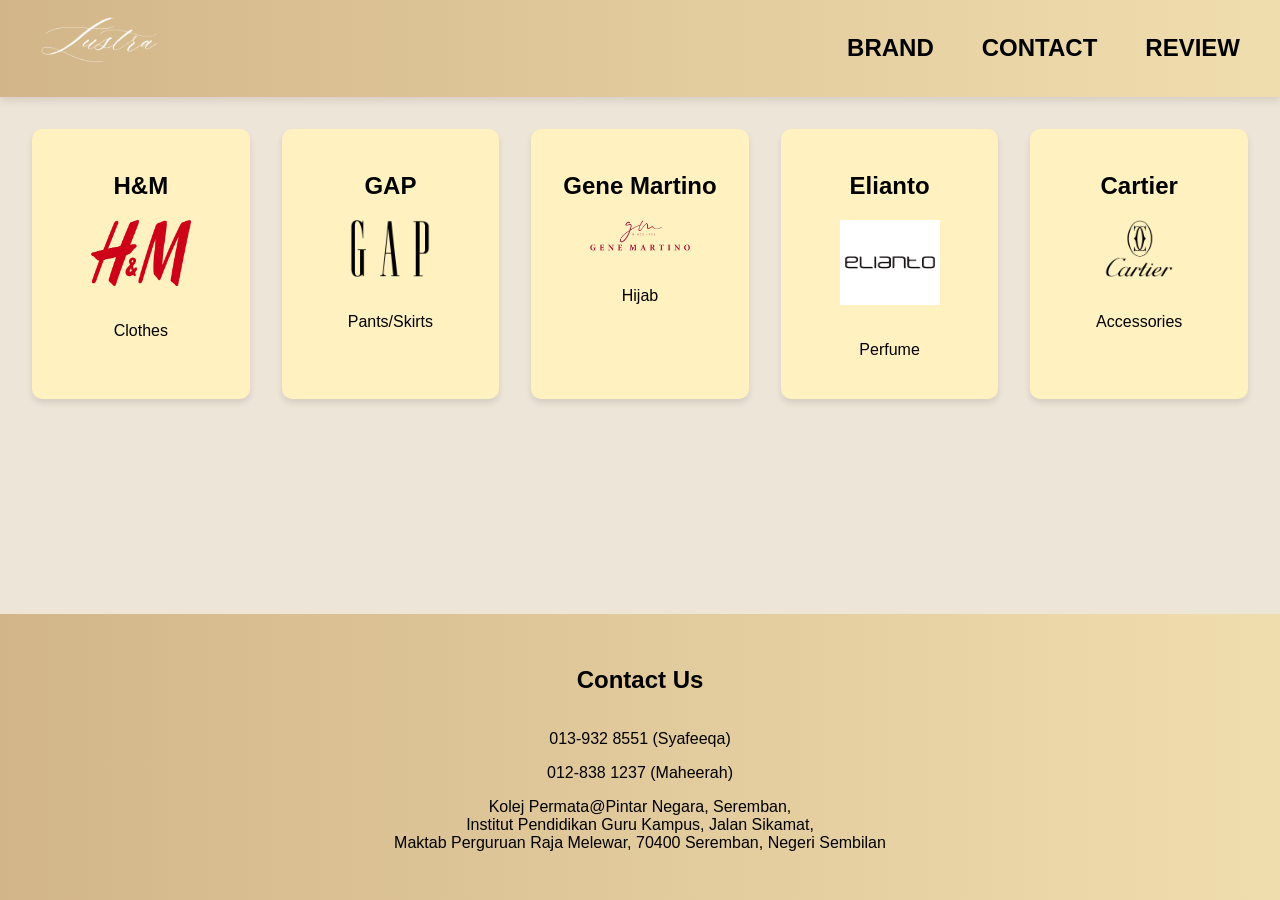
<file: brand.html>
<!DOCTYPE html>
<html lang="en">
<head>
    <meta charset="UTF-8">
    <meta name="viewport" content="width=device-width, initial-scale=1.0">
    <title>Brand</title>
    <link rel="stylesheet" href="styles.css">
    <style>
        @import url('https://fonts.googleapis.com/css2?family=Montserrat:ital,wght@0,100..900&display=swap');

        html, body {
            margin: 0;
            padding: 0;
            font-family: 'Glamor', sans-serif;
            background-color: #EEE5D9;
            height: 100%;
            overflow-y: auto;
            scroll-behavior: smooth;
            display: flex;
            flex-direction: column;
        }
        button{
            font-family: 'Glamor', sans-serif;
            font-weight: 400;
        }

        main {
            flex-grow: 1;
        }

        footer {
            background: linear-gradient(90deg, #D2B68A, #FFF1C0, #D2B68A);
            background-size: 300% 300%;
            animation: glitter 5s linear infinite;
            color: black;
            text-align: center;
            padding: 2rem;
        }

        .contact-icons {
            display: flex;
            justify-content: center;
            gap: 1rem;
            margin-bottom: 1rem;
        }

        .contact-icons i {
            font-size: 2rem;
        }

        @keyframes glitter {
            0% { background-position: 0% 50%; }
            50% { background-position: 100% 50%; }
            100% { background-position: 0% 50%; }
        }

        .brand-section {
            display: grid;
            grid-template-columns: repeat(auto-fit, minmax(200px, 1fr));
            gap: 2rem;
            padding: 2rem;
        }

        .brand-item {
            background: #FFF1C0;
            padding: 1.5rem;
            border-radius: 10px;
            text-align: center;
            box-shadow: 0 4px 6px rgba(0, 0, 0, 0.1);
            transition: transform 0.3s;
            cursor: pointer;
        }

        .brand-item:hover {
            transform: scale(1.05);
        }

        .brand-item img {
            width: 100px;
            margin-bottom: 1rem;
        }

        .description-section {
            margin: 2rem;
            padding: 2rem;
            background: #FFF;
            border-radius: 10px;
            text-align: center;
            box-shadow: 0 4px 6px rgba(0, 0, 0, 0.1);
            display: none;
        }

        .product-section {
            display: none;
            margin: 2rem;
            padding: 2rem;
            background: #FFF;
            border-radius: 10px;
            box-shadow: 0 4px 6px rgba(0, 0, 0, 0.1);
        }

        .product-list {
            display: flex;
            gap: 1rem;
            flex-wrap: wrap;
            justify-content: center;
        }

        .product-item {
            background: #FFF1C0;
            padding: 1rem;
            border-radius: 10px;
            text-align: center;
            box-shadow: 0 4px 6px rgba(0, 0, 0, 0.1);
            width: 150px;
        }

        .product-item img {
            width: 100%;
            border-radius: 5px;
            margin-bottom: 1rem;
        }

        .quiz-section {
            margin: 2rem;
            padding: 2rem;
            background: #FFF;
            border-radius: 10px;
            text-align: center;
            box-shadow: 0 4px 6px rgba(0, 0, 0, 0.1);
            display: none;
        }

        .quiz-section label {
            display: block;
            font-weight: bold;
            margin: 1rem 0 0.5rem;
        }

        .quiz-section select {
            margin: 0.5rem 0 1rem;
            padding: 0.8rem;
            width: 100%;
            max-width: 300px;
            border: 2px solid #D2B68A;
            border-radius: 8px;
            font-size: 1rem;
            background-color: #FFF1C0;
            color: #1a1a1a;
        }

        .quiz-section button {
            margin-top: 1rem;
            padding: 0.8rem 1.5rem;
            background: #D2B68A;
            color: black;
            font-weight: bold;
            border: 2px solid #D2B68A;
            border-radius: 8px;
            font-size: 1rem;
            cursor: pointer;
            transition: background 0.3s ease, color 0.3s ease;
        }

        .quiz-section button:hover {
            background: #FFF1C0;
            color: #1a1a1a;
        }
    </style>
</head>
<body>

    <nav class="glitter-nav">
        <a href="index.html"><img src="logo.png" alt="Logo" style="width: 150px; margin-right: auto;"></a>
        <ul style="display: flex; justify-content: flex-end; align-items: center; margin-left: auto;">
            <li><a href="brand.html">Brand</a></li>
            <li><a href="contact.html">Contact</a></li>
            <li><a href="review.html">Review</a></li>
        </ul>
    </nav>

    <main>
        <div id="brand" class="brand-section">
            <div class="brand-item" onclick="showDescriptionAndQuiz('hnm')">
                <h2>H&M</h2>
                <img src="h&m-logo.png" alt="H&M Logo">
                <p>Clothes</p>
            </div>
            <div class="brand-item" onclick="showDescriptionAndQuiz('gap')">
                <h2>GAP</h2>
                <img src="gap-logo.png" alt="GAP Logo">
                <p>Pants/Skirts</p>
            </div>
            <div class="brand-item" onclick="showDescriptionAndQuiz('geneMartino')">
                <h2>Gene Martino</h2>
                <img src="geneMartino-logo.png" alt="Gene Martino Logo">
                <p>Hijab</p>
            </div>
            <div class="brand-item" onclick="showDescriptionAndQuiz('elianto')">
                <h2>Elianto</h2>
                <img src="elianto-logo.png" alt="Elianto Logo">
                <p>Perfume</p>
            </div>
            <div class="brand-item" onclick="showDescriptionAndQuiz('cartier')">
                <h2>Cartier</h2>
                <img src="cartier-logo.png" alt="Cartier Logo">
                <p>Accessories</p>
            </div>
        </div>

        <section id="description-section" class="description-section">
            <h2 id="description-title">About</h2>
            <p id="description-text"></p>
        </section>

        <section id="product-section" class="product-section">
            <h2>Featured Products</h2>
            <div id="product-list" class="product-list"></div>
        </section>

        <section id="quiz-section" class="quiz-section">
            <h2 id="quiz-title">Find Your Perfect Match</h2>
            <form id="quiz-form">
                <label for="event">Where will you be using it?</label>
                <select id="event" required>
                    <option value="work">Work</option>
                    <option value="wedding">Wedding</option>
                    <option value="casual">Casual Outing</option>
                </select>

                <label for="time">What time is the event?</label>
                <select id="time" required>
                    <option value="morning">Morning</option>
                    <option value="afternoon">Afternoon</option>
                    <option value="evening">Evening</option>
                </select>

                <label for="style">What style do you prefer?</label>
                <select id="style" required>
                    <option value="simple">Simple</option>
                    <option value="glamorous">Glamorous</option>
                    <option value="traditional">Traditional</option>
                </select>
<br>
                <button type="button" onclick="getSuggestion()">Get Suggestion</button>
            </form>
            <div id="suggestion" style="margin-top:2rem; display:none;"></div>
        </section>
    </main>

    <footer>
        <h2>Contact Us</h2>
        <div class="contact-icons">
            <i class="fab fa-facebook"></i>
            <i class="fab fa-instagram"></i>
            <i class="fab fa-tiktok"></i>
            <i class="fas fa-envelope"></i>
        </div>
        <p><i class="fas fa-phone"></i> 013-932 8551 (Syafeeqa)</p>
        <p><i class="fas fa-phone"></i> 012-838 1237 (Maheerah)</p>
        <p><i class="fas fa-map-marker-alt"></i> Kolej Permata@Pintar Negara, Seremban,<br>Institut Pendidikan Guru Kampus, Jalan Sikamat,<br>Maktab Perguruan Raja Melewar, 70400 Seremban, Negeri Sembilan</p>
    </footer>

    <script>
        const products = {
            hnm: [
            { name: 'Stylish Blazer', image: 'blazer.jpg' },
                { name: 'Casual T-shirt', image: 'tshirt.jpg' },
                { name: 'Formal Pants', image: 'pants.jpg' },
                { name: 'Summer Dress', image: 'dress.jpg' },
                { name: 'Denim Jacket', image: 'jacket.jpg' },
                { name: 'Winter Coat', image: 'coat.jpg' },
                { name: 'Sleeveless Top', image: 'sleeveless.jpg' },
                { name: 'Sports Shorts', image: 'short.jpg' },
                { name: 'Ankle Boots', image: 'boots.jpg' },
                { name: 'Leather Belt', image: 'belt.jpg' }
            ],
            gap: [
            { name: 'Classic Jeans', image: 'jeans.jpg' },
                { name: 'Chino Shorts', image: 'shorts.jpg' },
                { name: 'Pencil Skirt', image: 'skirt.jpg' },
                { name: 'Jogger Pants', image: 'joggers.jpg' },
                { name: 'Cargo Pants', image: 'cargo.jpg' },
                { name: 'Fleece Jacket', image: 'fleece.jpg' },
                { name: 'Graphic Tee', image: 'tee.jpg' },
                { name: 'Relaxed Fit Pants', image: 'relaxed.jpg' },
                { name: 'Button-Up Shirt', image: 'shirt.jpg' },
                { name: 'Warm Sweater', image: 'sweater.jpg' }
            ],
            geneMartino: [
            { name: 'Elegant Shawl', image: 'shawl.jpg' },
            { name: 'Printed Hijab', image: 'hijab.jpg' },
            { name: 'Silk Scarf', image: 'scarf.jpg' },
            { name: 'Cotton Hijab', image: 'cotton.jpg' },
            { name: 'Chiffon Wrap', image: 'wrap.jpg' },
            { name: 'Pashmina', image: 'pashmina.jpg' },
            { name: 'Square Hijab', image: 'square.jpg' },
            { name: 'Lace Wrap', image: 'lace.jpg' },
            { name: 'Velvet Shawl', image: 'velvet.jpg' },
            { name: 'Turban Style', image: 'turban.jpg' }
            ],
            elianto: [
            { name: 'Floral Perfume', image: 'floral.jpg' },
            { name: 'Citrus Cologne', image: 'citrus.jpg' },
            { name: 'Woody Eau De Parfum', image: 'woody.jpg' },
            { name: 'Ocean Mist', image: 'ocean.jpg' },
            { name: 'Rose Essence', image: 'rose.jpg' },
            { name: 'Vanilla Bliss', image: 'vanilla.jpg' },
            { name: 'Spicy Amber', image: 'amber.jpg' },
            { name: 'Lavender Fields', image: 'lavender.jpg' },
            { name: 'Jasmine Glow', image: 'jasmine.jpg' },
            { name: 'Fresh Mint', image: 'mint.jpg' }
            ],
            cartier: [
            { name: 'Gold Necklace', image: 'necklace.jpg' },
            { name: 'Silver Bracelet', image: 'bracelet.jpg' },
            { name: 'Diamond Ring', image: 'ring.jpg' },
            { name: 'Pearl Earrings', image: 'earrings.jpg' },
            { name: 'Luxury Watch', image: 'watch.jpg' },
            { name: 'Sapphire Pendant', image: 'sapphire.jpg' },
            { name: 'Ruby Brooch', image: 'ruby.jpg' },
            { name: 'Emerald Choker', image: 'emerald.jpg' },
            { name: 'Platinum Cufflinks', image: 'cufflinks.jpg' },
            { name: 'Rose Gold Bangles', image: 'bangles.jpg' }
            ]
        };
    
        let currentBrand = ''; // Variable to store the selected brand
    
        function showDescriptionAndQuiz(brand) {
            const descriptionSection = document.getElementById('description-section');
            const quizSection = document.getElementById('quiz-section');
            const productSection = document.getElementById('product-section');
            const productList = document.getElementById('product-list');
    
            currentBrand = brand; // Store the selected brand
    
            if (brand === 'hnm') {
                document.getElementById('description-title').textContent = 'About H&M';
                document.getElementById('description-text').textContent = 'H&M offers a wide variety of stylish and affordable clothing for all occasions, perfect for updating your wardrobe.';
                document.getElementById('quiz-title').textContent = 'Find Your Perfect Outfit';
            } else if (brand === 'gap') {
                document.getElementById('description-title').textContent = 'About GAP';
                document.getElementById('description-text').textContent = 'GAP provides high-quality pants and skirts that combine comfort with timeless style, making them a wardrobe staple.';
                document.getElementById('quiz-title').textContent = 'Find Your Perfect Bottom';
            } else if (brand === 'geneMartino') {
                document.getElementById('description-title').textContent = 'About Gene Martino';
                document.getElementById('description-text').textContent = 'Gene Martino offers a wide variety of elegant and trendy hijabs that suit every occasion. Known for their premium quality and comfort, Gene Martino hijabs are perfect for enhancing your style.';
                document.getElementById('quiz-title').textContent = 'Find Your Perfect Hijab';
            } else if (brand === 'elianto') {
                document.getElementById('description-title').textContent = 'About Elianto';
                document.getElementById('description-text').textContent = 'Elianto perfumes are crafted to captivate your senses with unique and refreshing fragrances. Perfect for every occasion, Elianto offers a variety of scents to complement your style.';
                document.getElementById('quiz-title').textContent = 'Find Your Perfect Perfume';
            } else if (brand === 'cartier') {
                document.getElementById('description-title').textContent = 'About Cartier';
                document.getElementById('description-text').textContent = 'Cartier offers luxurious accessories that elevate your style with their timeless elegance and exceptional craftsmanship.';
                document.getElementById('quiz-title').textContent = 'Find Your Perfect Accessory';
            }
    
            // Show description and quiz sections
            descriptionSection.style.display = 'block';
            quizSection.style.display = 'block';
    
            // Populate products
            productList.innerHTML = '';
            products[brand].forEach(product => {
                const productItem = document.createElement('div');
                productItem.className = 'product-item';
                productItem.innerHTML = `
                    <img src="${product.image}" alt="${product.name}">
                    <p>${product.name}</p>
                `;
                productList.appendChild(productItem);
            });
    
            productSection.style.display = 'block';
        }
    
        function getSuggestion() {
            const event = document.getElementById('event').value;
            const time = document.getElementById('time').value;
            const style = document.getElementById('style').value;
    
            if (!currentBrand) {
                alert('Please select a brand first.');
                return;
            }
    
            const randomProduct = products[currentBrand][Math.floor(Math.random() * products[currentBrand].length)];
            
            const suggestionBox = document.getElementById('suggestion');
            suggestionBox.innerHTML = `
                <p>Based on your preferences, we recommend:</p>
                <p><strong>${randomProduct.name}</strong></p>
                <img src="${randomProduct.image}" alt="${randomProduct.name}" style="width: 150px; border-radius: 5px;">
            `;
            suggestionBox.style.display = 'block';
        }
    </script>
    
</body>
</html>
</file>
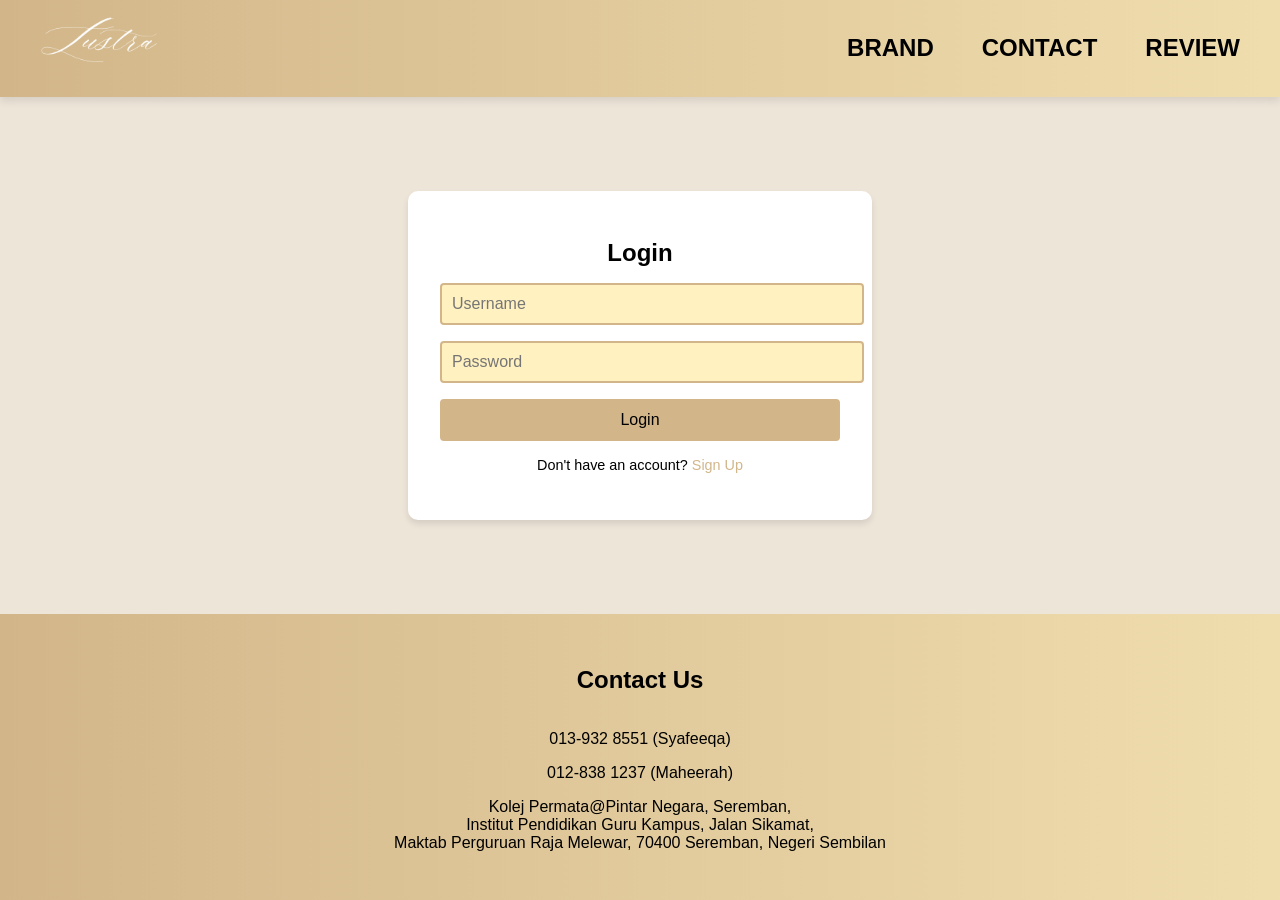
<file: login.html>
<!DOCTYPE html>
<html lang="en">
<head>
    <meta charset="UTF-8">
    <meta name="viewport" content="width=device-width, initial-scale=1.0">
    <title>Login</title>
    <link rel="stylesheet" href="styles.css">
    <style>
        @import url('https://fonts.googleapis.com/css2?family=Montserrat:ital,wght@0,100..900&display=swap');

        html, body {
            margin: 0;
            padding: 0;
            font-family: 'Glamor', sans-serif;
            background-color: #EEE5D9;
            height: 100%;
            overflow-y: auto;
            scroll-behavior: smooth;
            display: flex;
            flex-direction: column;
        }

        main {
            flex-grow: 1;
            display: flex;
            justify-content: center;
            align-items: center;
            padding: 2rem;
        }

        footer {
            background: linear-gradient(90deg, #D2B68A, #FFF1C0, #D2B68A);
            background-size: 300% 300%;
            animation: glitter 5s linear infinite;
            color: black;
            text-align: center;
            padding: 2rem;
        }

        .contact-icons {
            display: flex;
            justify-content: center;
            gap: 1rem;
            margin-bottom: 1rem;
        }

        .contact-icons i {
            font-size: 2rem;
        }

        @keyframes glitter {
            0% { background-position: 0% 50%; }
            50% { background-position: 100% 50%; }
            100% { background-position: 0% 50%; }
        }

        .login-container {
            background: #FFF;
            padding: 2rem;
            border-radius: 10px;
            box-shadow: 0 4px 6px rgba(0, 0, 0, 0.1);
            width: 100%;
            max-width: 400px;
            text-align: center;
        }

        .login-container h1 {
            font-size: 1.5rem;
            margin-bottom: 1rem;
        }

        .login-container input {
            width: 100%;
            padding: 10px;
            margin-bottom: 1rem;
            border: 2px solid #D2B68A;
            border-radius: 4px;
            font-size: 1rem;
            background-color: #FFF1C0;
            color: #1a1a1a;
        }

        .login-container button {
            width: 100%;
            padding: 10px;
            background-color: #D2B68A;
            color: black;
            border: 2px solid #D2B68A;
            border-radius: 4px;
            font-size: 1rem;
            cursor: pointer;
            transition: background 0.3s ease, color 0.3s ease;
        }

        .login-container button:hover {
            background: #FFF1C0;
            color: #1a1a1a;
        }

        .login-container p {
            margin-top: 1rem;
            font-size: 0.9rem;
        }

        .login-container a {
            color: #D2B68A;
            text-decoration: none;
        }

        .login-container a:hover {
            text-decoration: underline;
        }
    </style>
</head>
<body>

    <nav class="glitter-nav">
        <a href="index.html"><img src="logo.png" alt="Logo" style="width: 150px; margin-right: auto;"></a>
        <ul style="display: flex; justify-content: flex-end; align-items: center; margin-left: auto;">
            <li><a href="brand.html">Brand</a></li>
            <li><a href="contact.html">Contact</a></li>
            <li><a href="review.html">Review</a></li>
        </ul>
    </nav>

    <main>
        <div class="login-container">
            <h1>Login</h1>
            <form action="login_process.php" method="post">
                <input type="text" id="username" placeholder="Username" required>
                <input type="password" id="password" placeholder="Password" required>
                <button type="submit">Login</button>
            </form>
            <p>Don't have an account? <a href="signup.html">Sign Up</a></p>
        </div>
    </main>

    <footer>
        <h2>Contact Us</h2>
        <div class="contact-icons">
            <i class="fab fa-facebook"></i>
            <i class="fab fa-instagram"></i>
            <i class="fab fa-tiktok"></i>
            <i class="fas fa-envelope"></i>
        </div>
        <p><i class="fas fa-phone"></i> 013-932 8551 (Syafeeqa)</p>
        <p><i class="fas fa-phone"></i> 012-838 1237 (Maheerah)</p>
        <p><i class="fas fa-map-marker-alt"></i> Kolej Permata@Pintar Negara, Seremban,<br>Institut Pendidikan Guru Kampus, Jalan Sikamat,<br>Maktab Perguruan Raja Melewar, 70400 Seremban, Negeri Sembilan</p>
    </footer>

</body>
</html>
</file>
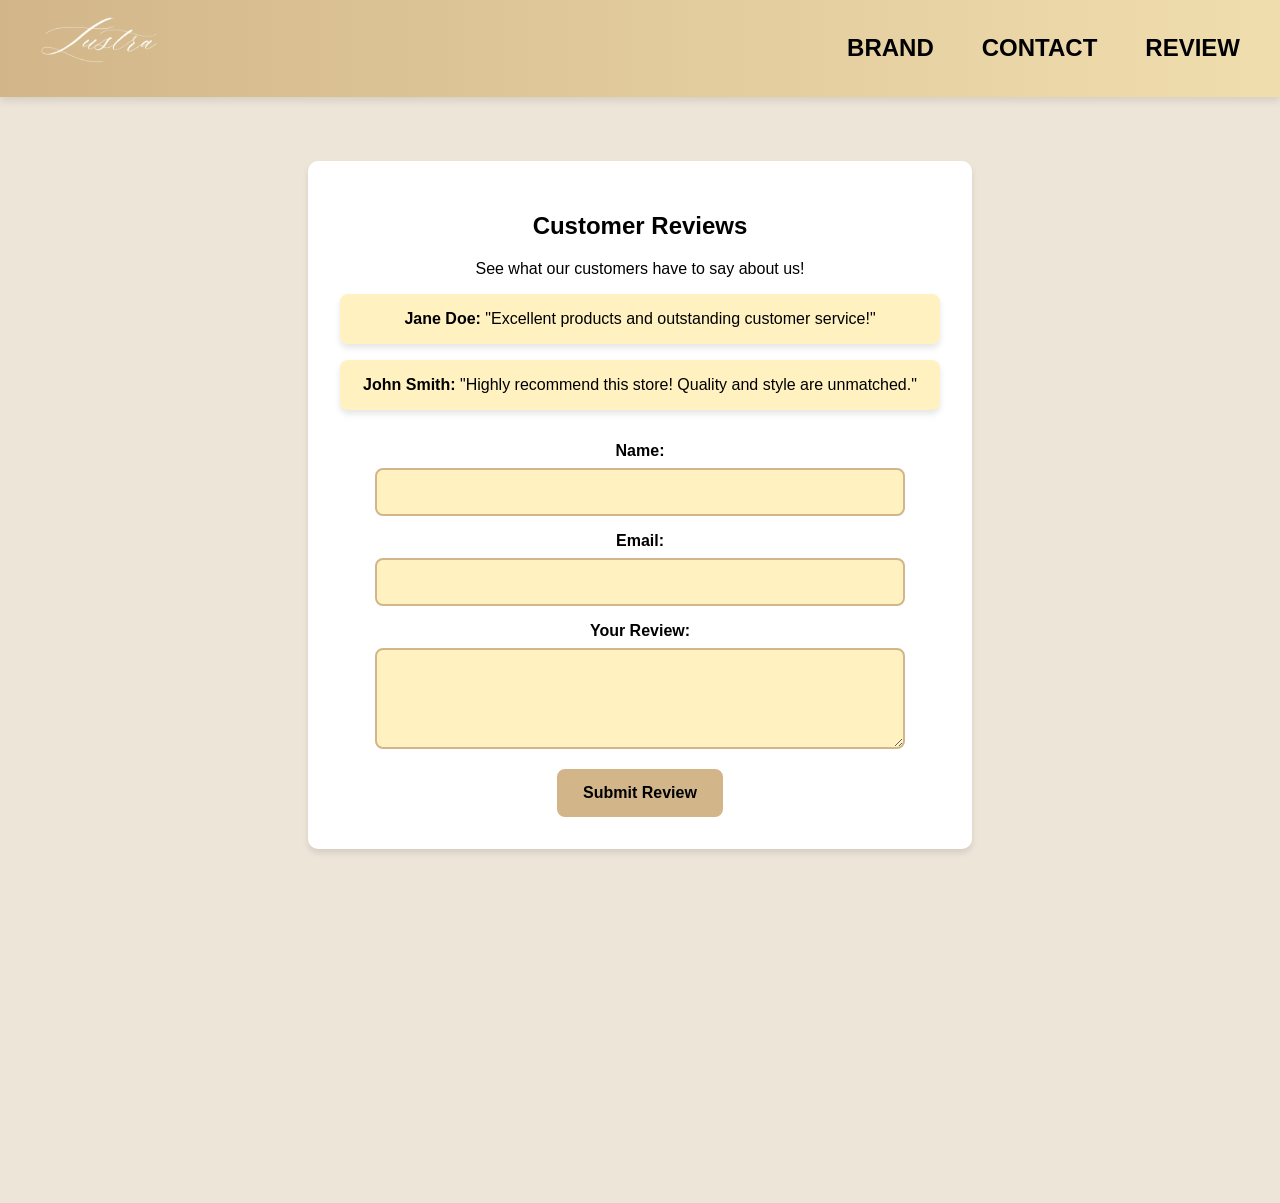
<file: review.html>
<!DOCTYPE html>
<html lang="en">
<head>
    <meta charset="UTF-8">
    <meta name="viewport" content="width=device-width, initial-scale=1.0">
    <title>Review</title>
    <link rel="stylesheet" href="styles.css">
    <style>
        @import url('https://fonts.googleapis.com/css2?family=Montserrat:ital,wght@0,100..900&display=swap');

        html, body {
            margin: 0;
            padding: 0;
            font-family: 'Glamor', sans-serif;
            background-color: #EEE5D9;
            height: 100%;
            overflow-y: auto;
            scroll-behavior: smooth;
            display: flex;
            flex-direction: column;
        }

        main {
            flex-grow: 1;
            padding: 2rem;
        }

        footer {
            background: linear-gradient(90deg, #D2B68A, #FFF1C0, #D2B68A);
            background-size: 300% 300%;
            animation: glitter 5s linear infinite;
            color: black;
            text-align: center;
            padding: 2rem;
        }

        .contact-icons {
            display: flex;
            justify-content: center;
            gap: 1rem;
            margin-bottom: 1rem;
        }

        .contact-icons i {
            font-size: 2rem;
        }

        @keyframes glitter {
            0% { background-position: 0% 50%; }
            50% { background-position: 100% 50%; }
            100% { background-position: 0% 50%; }
        }

        .review-section {
            background: #FFF;
            border-radius: 10px;
            padding: 2rem;
            box-shadow: 0 4px 6px rgba(0, 0, 0, 0.1);
            text-align: center;
            margin: 2rem auto;
            max-width: 600px;
        }

        .review {
            background: #FFF1C0;
            padding: 1rem;
            border-radius: 8px;
            margin: 1rem 0;
            box-shadow: 0 4px 6px rgba(0, 0, 0, 0.1);
        }

        .review p {
            margin: 0;
        }

        form {
            margin-top: 2rem;
        }

        form label {
            font-weight: bold;
            display: block;
            margin-bottom: 0.5rem;
        }

        form input, form textarea {
            width: 100%;
            max-width: 500px;
            padding: 0.8rem;
            margin-bottom: 1rem;
            border: 2px solid #D2B68A;
            border-radius: 8px;
            font-size: 1rem;
            background-color: #FFF1C0;
            color: #1a1a1a;
        }

        form button {
            padding: 0.8rem 1.5rem;
            background: #D2B68A;
            color: black;
            font-weight: bold;
            border: 2px solid #D2B68A;
            border-radius: 8px;
            font-size: 1rem;
            cursor: pointer;
            transition: background 0.3s ease, color 0.3s ease;
        }

        form button:hover {
            background: #FFF1C0;
            color: #1a1a1a;
        }
    </style>
</head>
<body>

    <nav class="glitter-nav">
        <a href="index.html"><img src="logo.png" alt="Logo" style="width: 150px; margin-right: auto;"></a>
        <ul style="display: flex; justify-content: flex-end; align-items: center; margin-left: auto;">
            <li><a href="brand.html">Brand</a></li>
            <li><a href="contact.html">Contact</a></li>
            <li><a href="review.html">Review</a></li>
        </ul>
    </nav>

    <main>
        <div id="review" class="review-section">
            <h2>Customer Reviews</h2>
            <p>See what our customers have to say about us!</p>
            <div class="review">
                <p><strong>Jane Doe:</strong> "Excellent products and outstanding customer service!"</p>
            </div>
            <div class="review">
                <p><strong>John Smith:</strong> "Highly recommend this store! Quality and style are unmatched."</p>
            </div>
            <form action="https://formsubmit.co/syafeeqa.aqeela11@gmail.com" method="POST">
                <label for="name">Name:</label>
                <input type="text" id="name" name="name" required>
                <label for="email">Email:</label>
                <input type="text" id="name" name="email" required>

                <label for="message">Your Review:</label>
                <textarea id="review" name="message" rows="4" required></textarea>

                <button type="submit">Submit Review</button>
            </form>
        </div>
    </main>

    <footer>
        <h2>Contact Us</h2>
        <div class="contact-icons">
            <i class="fab fa-facebook"></i>
            <i class="fab fa-instagram"></i>
            <i class="fab fa-tiktok"></i>
            <i class="fas fa-envelope"></i>
        </div>
        <p><i class="fas fa-phone"></i> 013-932 8551 (Syafeeqa)</p>
        <p><i class="fas fa-phone"></i> 012-838 1237 (Maheerah)</p>
        <p><i class="fas fa-map-marker-alt"></i> Kolej Permata@Pintar Negara, Seremban,<br>Institut Pendidikan Guru Kampus, Jalan Sikamat,<br>Maktab Perguruan Raja Melewar, 70400 Seremban, Negeri Sembilan</p>
    </footer>

</body>
</html>
</file>
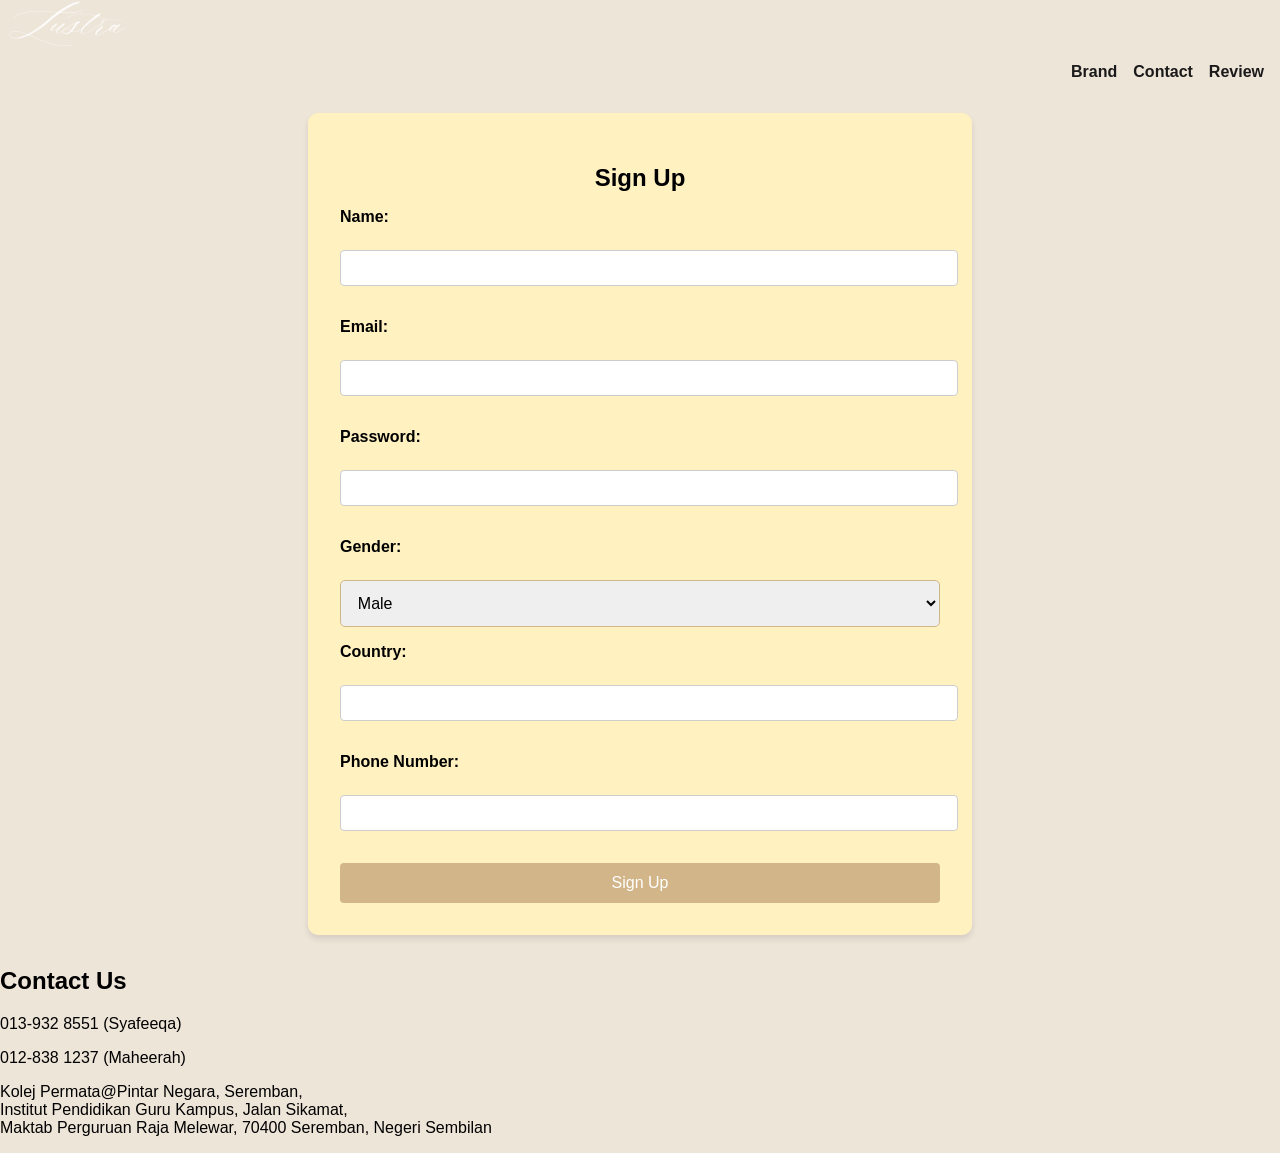
<file: signup.html>
<!DOCTYPE html>
<html lang="en">
<head>
    <meta charset="UTF-8">
    <meta name="viewport" content="width=device-width, initial-scale=1.0">
    <title>Sign Up</title>
    <link rel="stylesheet" href="styles.css">
    <style>
        .signup-section {
    max-width: 600px;
    margin: 2rem auto;
    padding: 2rem;
    background: #FFF1C0;
    border-radius: 10px;
    box-shadow: 0 4px 6px rgba(0, 0, 0, 0.1);
}

.signup-section h1 {
    text-align: center;
    margin-bottom: 1rem;
}

form {
    display: flex;
    flex-direction: column;
    gap: 1rem;
}

label {
    font-weight: bold;
}

input, select, button {
    padding: 0.8rem;
    font-size: 1rem;
    border: 1px solid #D2B68A;
    border-radius: 5px;
}

button {
    background-color: #D2B68A;
    color: #1a1a1a;
    cursor: pointer;
    transition: all 0.3s ease;
}

button:hover {
    background-color: #FFF1C0;
    color: black;
}
nav ul {
    list-style-type: none;
    display: flex;
    justify-content: flex-end;
    margin: 0;
    padding: 0;
}

nav ul li {
    margin-right: 1rem;
}

nav ul li a {
    text-decoration: none;
    font-weight: bold;
    color: #1a1a1a;
}

nav ul li a:hover {
    color: #D2B68A;
}
@media (max-width: 768px) {
    .signup-section {
        padding: 1rem;
    }

    nav ul {
        flex-direction: column;
        align-items: center;
    }
}
footer {
    margin-top: 2rem;
}

    </style>
</head>
<body>
    <nav>
        <a href="index.html"><img src="logo.png" alt="Logo" style="width: 150px;"></a>
        <ul>
            <li><a href="brand.html">Brand</a></li>
            <li><a href="contact.html">Contact</a></li>
            <li><a href="review.html">Review</a></li>
        </ul>
    </nav>

    <main>
        <section class="signup-section">
            <h1>Sign Up</h1>
            <form action="signup_process.php" method="POST">
                <label for="name">Name:</label>
                <input type="text" id="name" name="name" required>

                <label for="email">Email:</label>
                <input type="email" id="email" name="email" required>

                <label for="password">Password:</label>
                <input type="password" id="password" name="password" required>

                <label for="gender">Gender:</label>
                <select id="gender" name="gender" required>
                    <option value="male">Male</option>
                    <option value="female">Female</option>
                    <option value="other">Other</option>
                </select>

                <label for="country">Country:</label>
                <input type="text" id="country" name="country" required>

                <label for="phone">Phone Number:</label>
                <input type="text" id="phone" name="phone" required>

                <button type="submit">Sign Up</button>
            </form>
        </section>
    </main>

    <footer>
        <h2>Contact Us</h2>
        <div class="contact-icons">
            <i class="fab fa-facebook"></i>
            <i class="fab fa-instagram"></i>
            <i class="fab fa-tiktok"></i>
            <i class="fas fa-envelope"></i>
        </div>
        <p><i class="fas fa-phone"></i> 013-932 8551 (Syafeeqa)</p>
        <p><i class="fas fa-phone"></i> 012-838 1237 (Maheerah)</p>
        <p><i class="fas fa-map-marker-alt"></i> Kolej Permata@Pintar Negara, Seremban,<br>Institut Pendidikan Guru Kampus, Jalan Sikamat,<br>Maktab Perguruan Raja Melewar, 70400 Seremban, Negeri Sembilan</p>
    </footer>
</body>
</html>
</file>
<file: styles.css>
@import url('https://fonts.cdnfonts.com/css/glamor');

body {
    margin: 0;
    font-family: 'Glamor', sans-serif;                                            
    background-color: #EEE5D9; /* Silk background color */
    position: relative;
    overflow: hidden;
}

.glitter-nav {
    display: flex;
    justify-content: space-between;
    align-items: center;
    background: linear-gradient(90deg, #D2B68A, #FFF1C0, #D2B68A); /* Gold tones */
    background-size: 300% 300%; /* For animation */
    animation: glitter 5s linear infinite; /* Glitter effect */
    padding: 1rem;
    box-shadow: 0 4px 8px rgba(0, 0, 0, 0.1);
    transition: background-position 0.3s ease;
    position: relative;
    z-index: 2;
}

.glitter-nav img {
    width: 150px;
    height: auto;
    margin-left: 1rem;
}

@keyframes glitter {
    0% { background-position: 0% 50%; }
    50% { background-position: 100% 50%; }
    100% { background-position: 0% 50%; }
}

.glitter-nav ul {
    list-style: none;
    display: flex;
    margin: 0;
    padding: 0;
}

.glitter-nav li {
    margin: 0 1.5rem;
}

.glitter-nav a {
    text-decoration: none;
    color: black;
    font-weight: bold;
    font-size: 1.5rem;
    text-transform: uppercase;
}

.hero {
    position: relative;
    width: 100%;
    height: 70vh; /* Adjust height as needed */
    margin-top: 2rem; /* Adds space below the nav-bar */
    background: url('background.jpg') no-repeat center center/cover;
    filter: brightness(90%);
    display: flex;
    justify-content: center;
    align-items: center;
    overflow: hidden;
}
.hero h1{
    font-size: 40px;
    margin-bottom: -20px;
    margin-top: 150px;
}
.hero p{
    font-size: 120px;
    margin-top: 10px;
    margin-bottom: -30px;
}

.hero-content {
    position: relative;
    text-align: center;
    color: white;
    z-index: 2;
    font-size: 1.5rem;
    filter: none;
}

.hero::before {
    content: '';
    position: absolute;
    top: 0;
    left: 0;
    width: 100%;
    height: 100%;
    background: rgba(0, 0, 0, 0.4); /* Dark overlay */
    z-index: 1;
}

.brand-section {
    display: grid;
    grid-template-columns: repeat(auto-fit, minmax(200px, 1fr));
    gap: 1rem;
    padding: 2rem;
}

.brand-item {
    background: #FFF1C0;
    padding: 1rem;
    border-radius: 10px;
    box-shadow: 0 4px 6px rgba(0, 0, 0, 0.1);
    transition: transform 0.3s;
}

.brand-item:hover {
    transform: scale(1.05);
}

.contact-section, .review-section {
    background: #FFF1C0;
    border-radius: 10px;
    box-shadow: 0 4px 6px rgba(0, 0, 0, 0.1);
    padding: 2rem;
    margin: 2rem auto;
    max-width: 600px;
}

.review {
    margin-bottom: 1.5rem;
    background: #FFFFFF;
    padding: 1rem;
    border-radius: 8px;
    box-shadow: 0 2px 4px rgba(0, 0, 0, 0.1);
}

form label {
    font-weight: bold;
    margin-bottom: 0.5rem;
    display: block;
}

form input, form textarea {
    width: 100%;
    padding: 0.5rem;
    margin-bottom: 1rem;
    border: 1px solid #ccc;
    border-radius: 4px;
}

form button {
    background-color: #D2B68A;
    color: #fff;
    border: none;
    padding: 0.7rem 1.5rem;
    border-radius: 4px;
    cursor: pointer;
    font-size: 1rem;
}

form button:hover {
    background-color: #B9986F;
}
</file>
